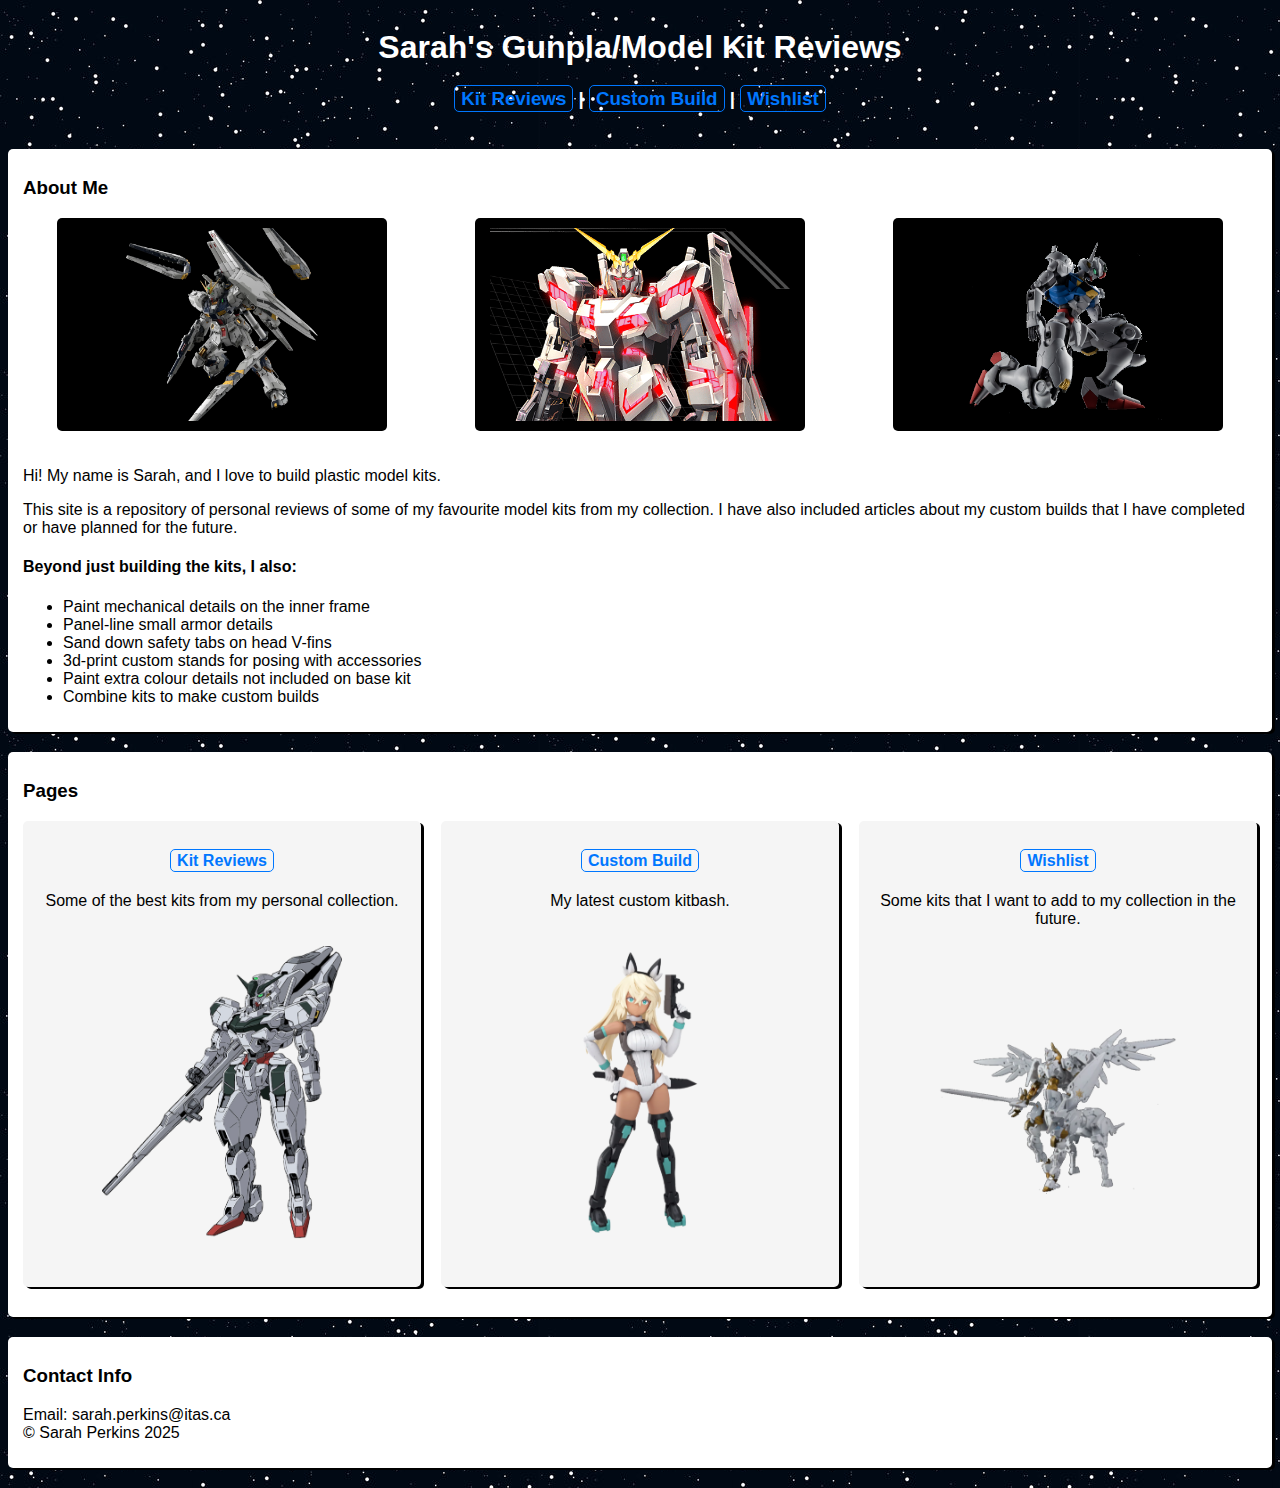
<file: index.html>
<!DOCTYPE html>
<html lang="en">
  <head>
    <link rel="icon" type="image/x-icon" href="favicon.ico">
    <link rel="stylesheet" href="style.css">
    <title>Sarah's Gunpla Reviews</title>

  </head>
  <body>

    <header id="head">

      <h1>Sarah's Gunpla/Model Kit Reviews</h1>
      <h3><a href=reviews.html>Kit Reviews</a> | <a href=custom.html>Custom Build</a> | <a href="wishlist.html">Wishlist</a></h3>
   
    </header>

    <main>

      <div id="styleabt">
        <h3 id="abtme">About Me</h3>
        <div class="imagebox">
        <img src="images/nu.png" alt="An image of the nu gundam" class="nu">
        <img src="images/unicorn.png" alt="An image of the unicorn gundam" class="unicorn">
        <img src="images/aerial.png" alt="An image of gundam aerial" class="aerial">
        </div>
        <p>Hi! My name is Sarah, and I love to build plastic model kits.</p>
        <p>This site is a repository of personal reviews of some of my favourite model kits from my collection. I have also included articles about my custom builds that I have completed or have planned for the future.</p>
        <h4>Beyond just building the kits, I also:</h4>
        <ul>
          <li>Paint mechanical details on the inner frame</li>
          <li>Panel-line small armor details</li>
          <li>Sand down safety tabs on head V-fins</li>
          <li>3d-print custom stands for posing with accessories</li>
          <li>Paint extra colour details not included on base kit</li>
          <li>Combine kits to make custom builds</li>
        </ul>
      </div>

      <div id="styleproj"> 
        <h3>Pages</h3>
          <div class="projectbox">
            <div id="reviews">
              <h4><a href=reviews.html>Kit Reviews</a></h4>
              <p>Some of the best kits from my personal collection.</p>
              <img src="images/calibarn.png" alt="concept art of gundam calibarn" class="page_img">
            </div>
            <div id="custom">
              <h4><a href=custom.html>Custom Build</a></h4>
              <p>My latest custom kitbash.</p>
              <img src="images/sestieh.png" alt="render of 30MS #16 SIS-H00 Sestieh" class="page_img">
            </div>
            <div id="wishlist">
              <h4><a href="wishlist.html">Wishlist</a></h4>
              <p>Some kits that I want to add to my collection in the future.</p>
              <img src="images/centaur.png" alt="render of the spinatio royal guard type" class="page_img">
            </div> 
          </div>
      </div>
      
    </main>

    <footer>

      <div id="styleinf">
        <h3 id="continf">Contact Info</h3>
        <p>Email: sarah.perkins@itas.ca<br>
          © Sarah Perkins 2025
        </p>
      </div>

    </footer>
  </body>
</html>
</file>
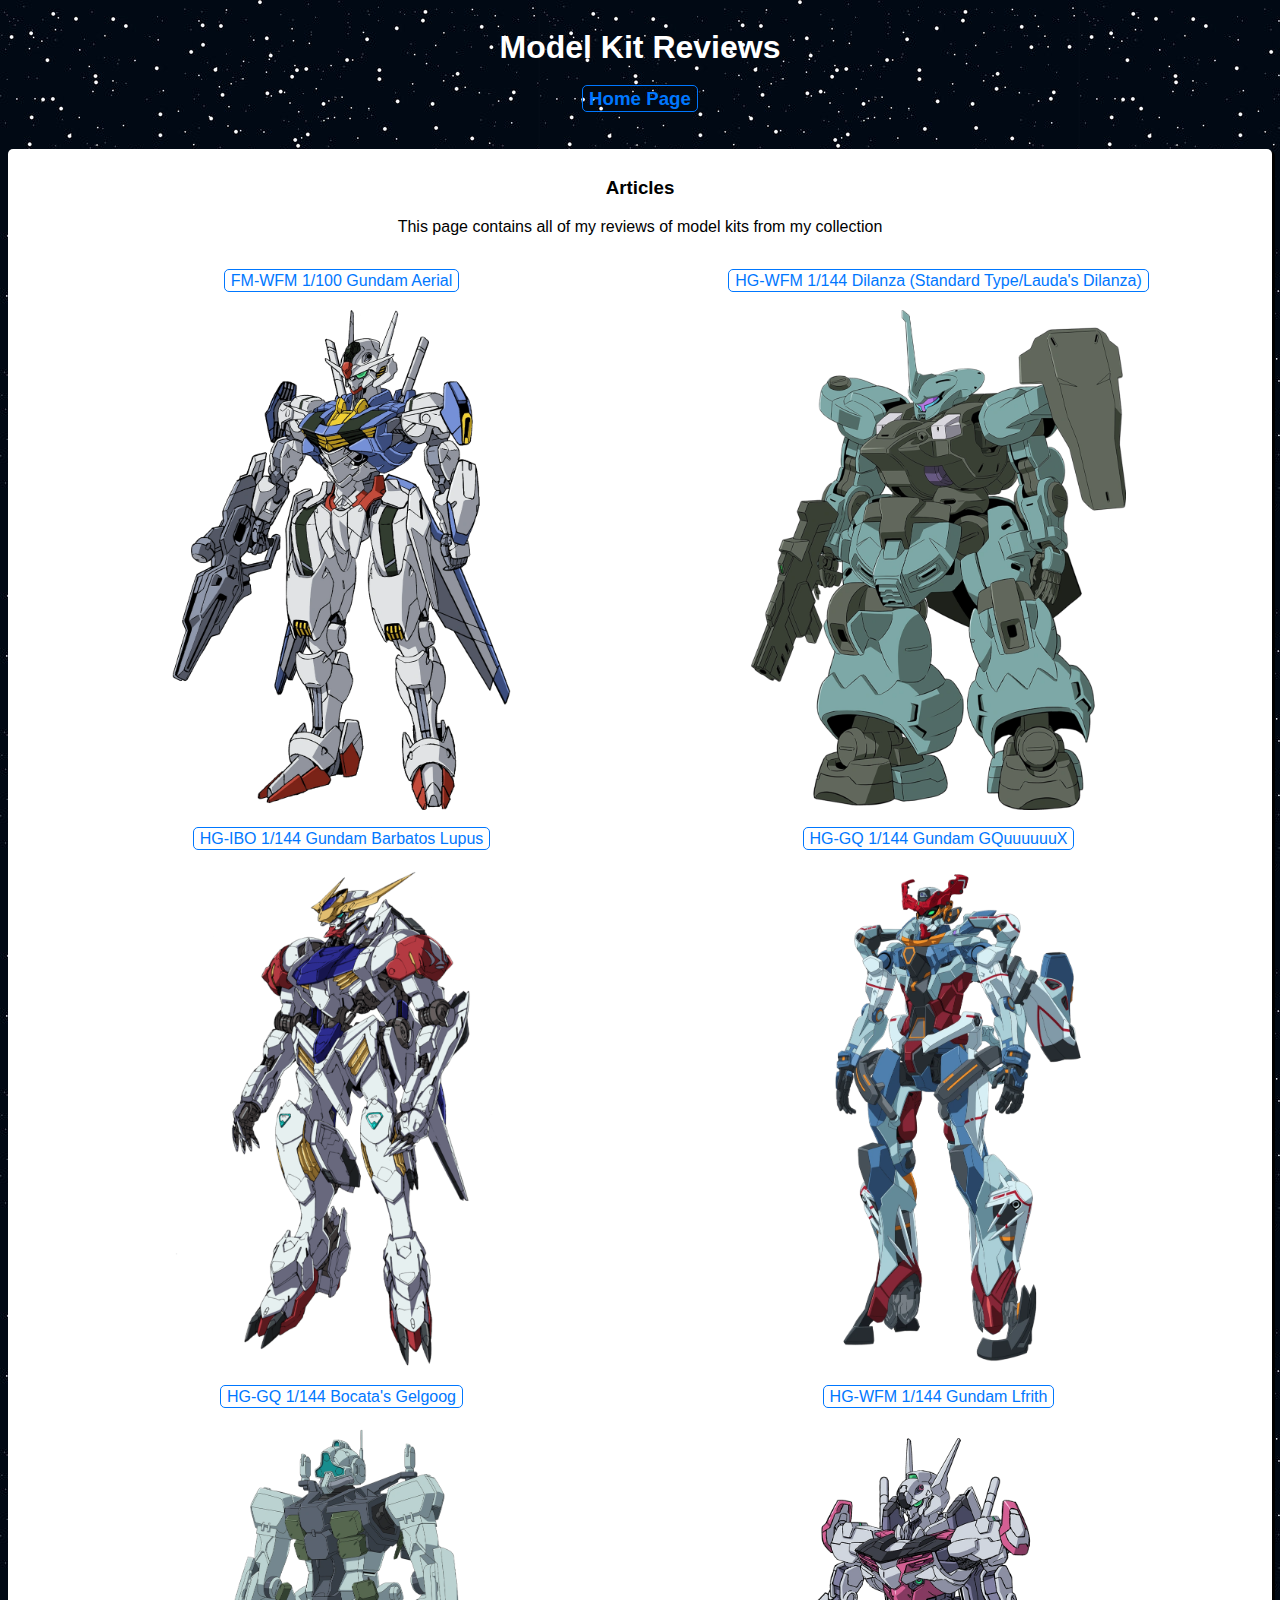
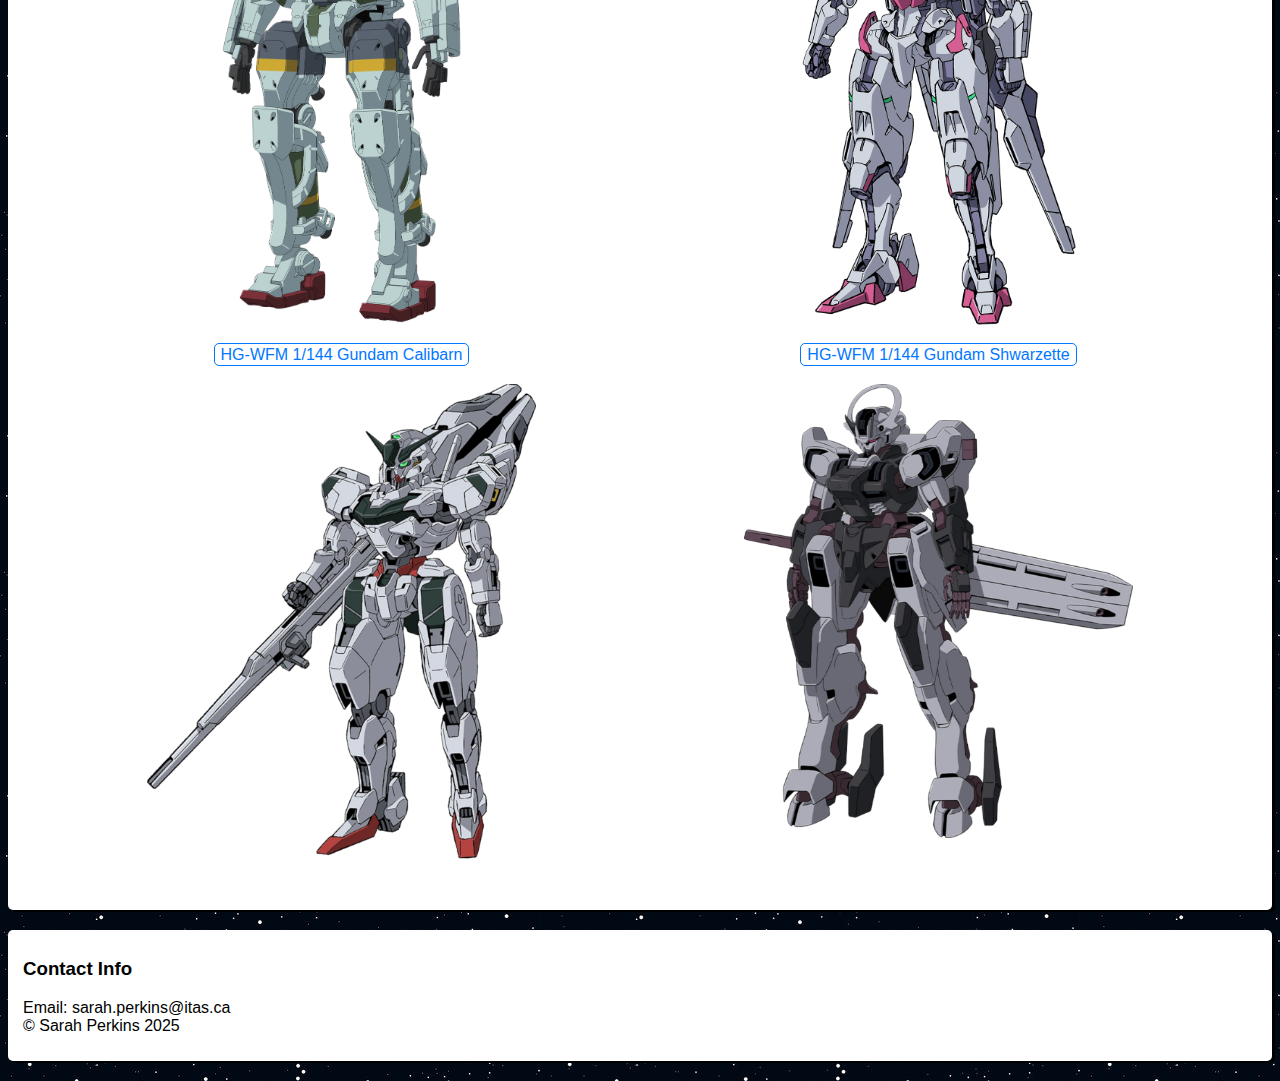
<file: reviews.html>
<!DOCTYPE html>
<html lang="en">
  <head>
    <link rel="icon" type="image/x-icon" href="favicon.ico">
    <link rel="stylesheet" href="style.css">
    <title>Sarah's Gunpla Reviews - Review page</title>

  </head>
  <body>

    <header id="head">

      <h1>Model Kit Reviews</h1>
      <h3><a href=index.html>Home Page</a></h3>
   
    </header>

    <main>

      <div id="styleart"> 
        <div>
          <h3>Articles</h3>
          <p>This page contains all of my reviews of model kits from my collection</p>
        </div>
          <div id="artlist">
            <div class="column">
              <div>
                <a href="aerial.html" class="colitem">FM-WFM  1/100 Gundam Aerial</a>
                
                <img src="images/aerial2.png" alt="concept art of gundam aerial" class="page_img">
              </div>
              <div>
                <a href="barbatos.html" class="colitem">HG-IBO 1/144 Gundam Barbatos Lupus</a>
                <img src="images/barbatos.png" alt="concept art of gundam barbatos lupus" class="page_img">
              </div>
              <div>
                <a href="gelgoog.html" class="colitem">HG-GQ 1/144 Bocata's Gelgoog</a>
                <img src="images/gelgoog.png" alt="concept art of Bocata's Gelgoog" class="page_img">
              </div>
              <div>
                <a href="calibarn.html" class="colitem">HG-WFM 1/144 Gundam Calibarn</a>
                <img src="images/calibarn.png" alt="concept art of gundam calibarn" class="page_img">
              </div>
            </div>
            <div class="column">
              <div>
                <a href="dilanza.html" class="colitem">HG-WFM 1/144 Dilanza (Standard Type/Lauda's Dilanza)</a>
                <img src="images/dilanza.png" alt="concept art of a standard dilanza" class="page_img">
              </div>
              <div>
                <a href="gquuuuuux.html" class="colitem">HG-GQ 1/144 Gundam GQuuuuuuX</a>
                <img src="images/gqux.png" alt="concept art of Gundam GQuuuuuuX" class="page_img">
              </div>
              <div>
                <a href="lfrith.html" class="colitem">HG-WFM 1/144 Gundam Lfrith</a>
                <img src="images/lfrith.png" alt="concept art of gundam lfrith" class="page_img">
              </div>
              <div>
                <a href="shwarzette.html" class="colitem">HG-WFM 1/144 Gundam Shwarzette</a>
                <img src="images/shwarzette.png" alt="concept art of gundam shwarzette" class="page_img">
              </div>
            </div>
          </div>

      </div>
    </main>

    <footer>

      <div id="styleinf">
        <h3 id="continf">Contact Info</h3>
        <p>Email: sarah.perkins@itas.ca<br>
          © Sarah Perkins 2025
        </p>
      </div>

    </footer>
  </body>
</html>
</file>
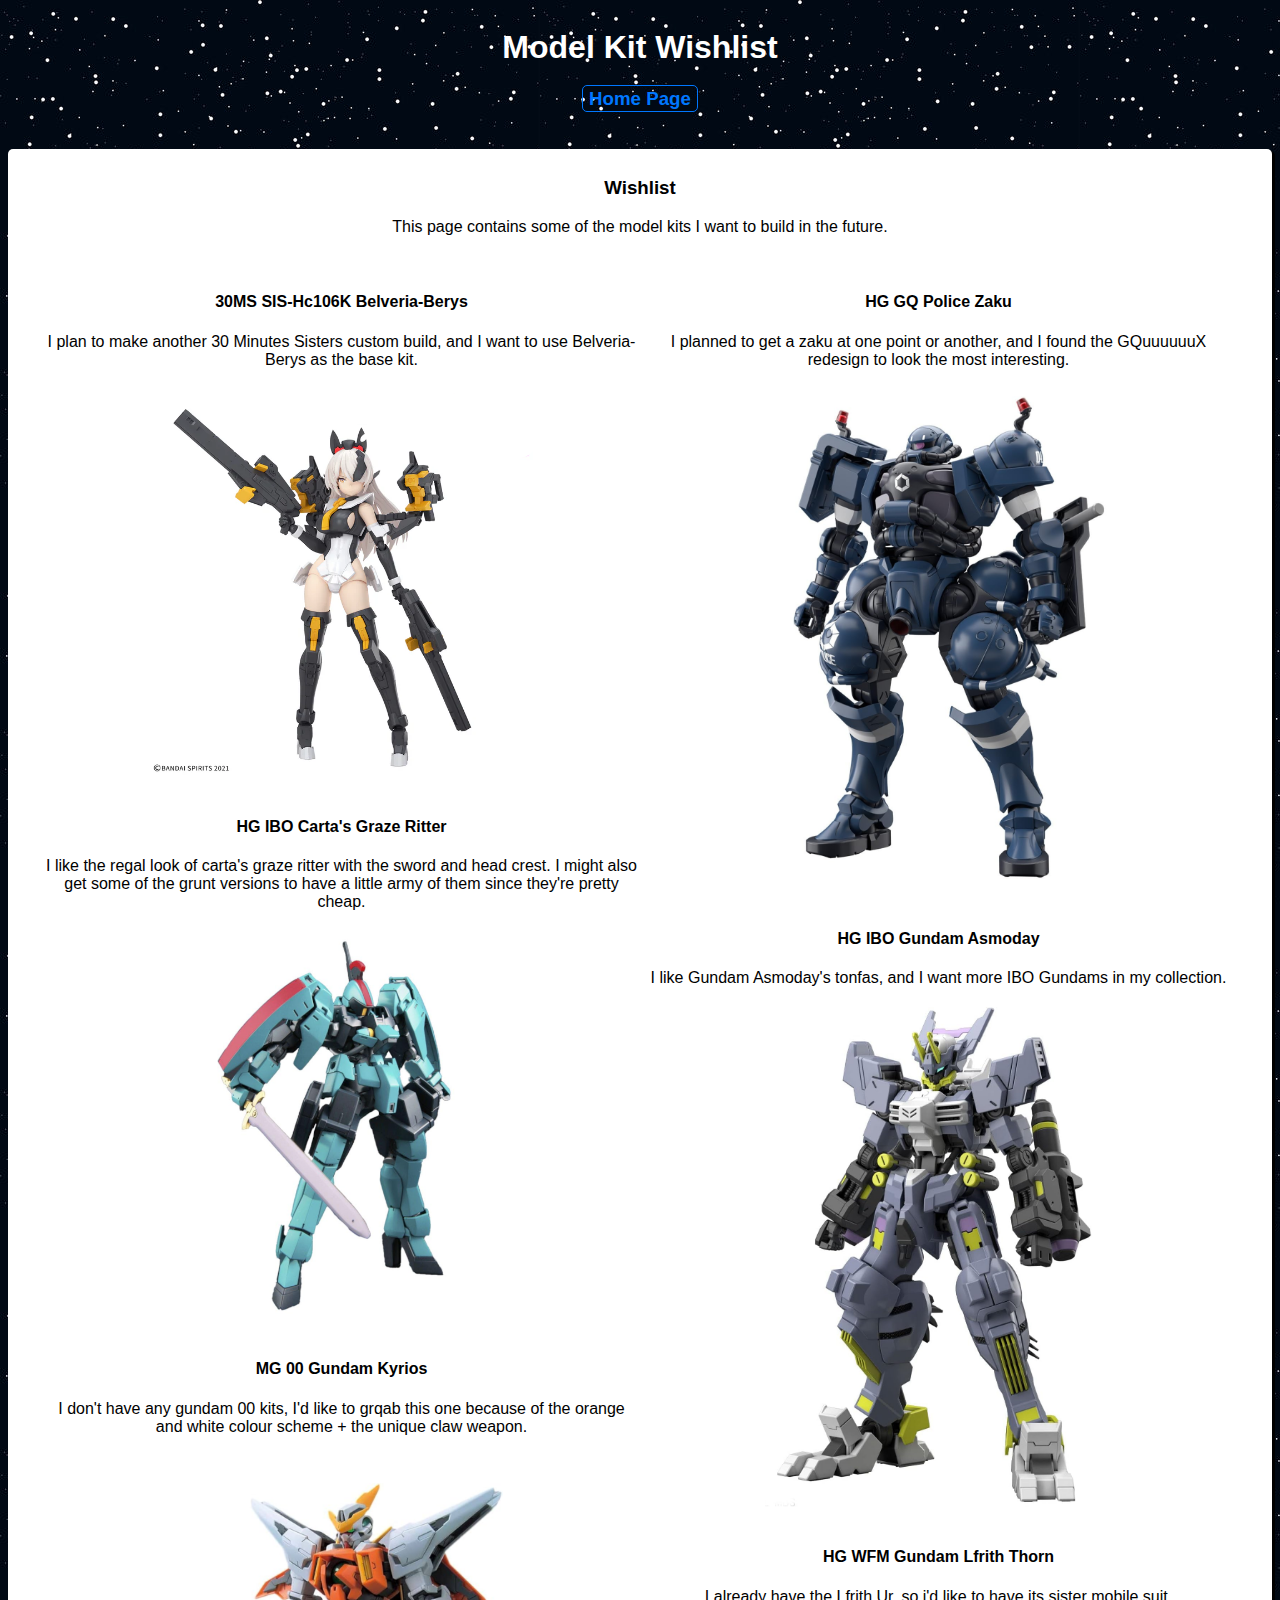
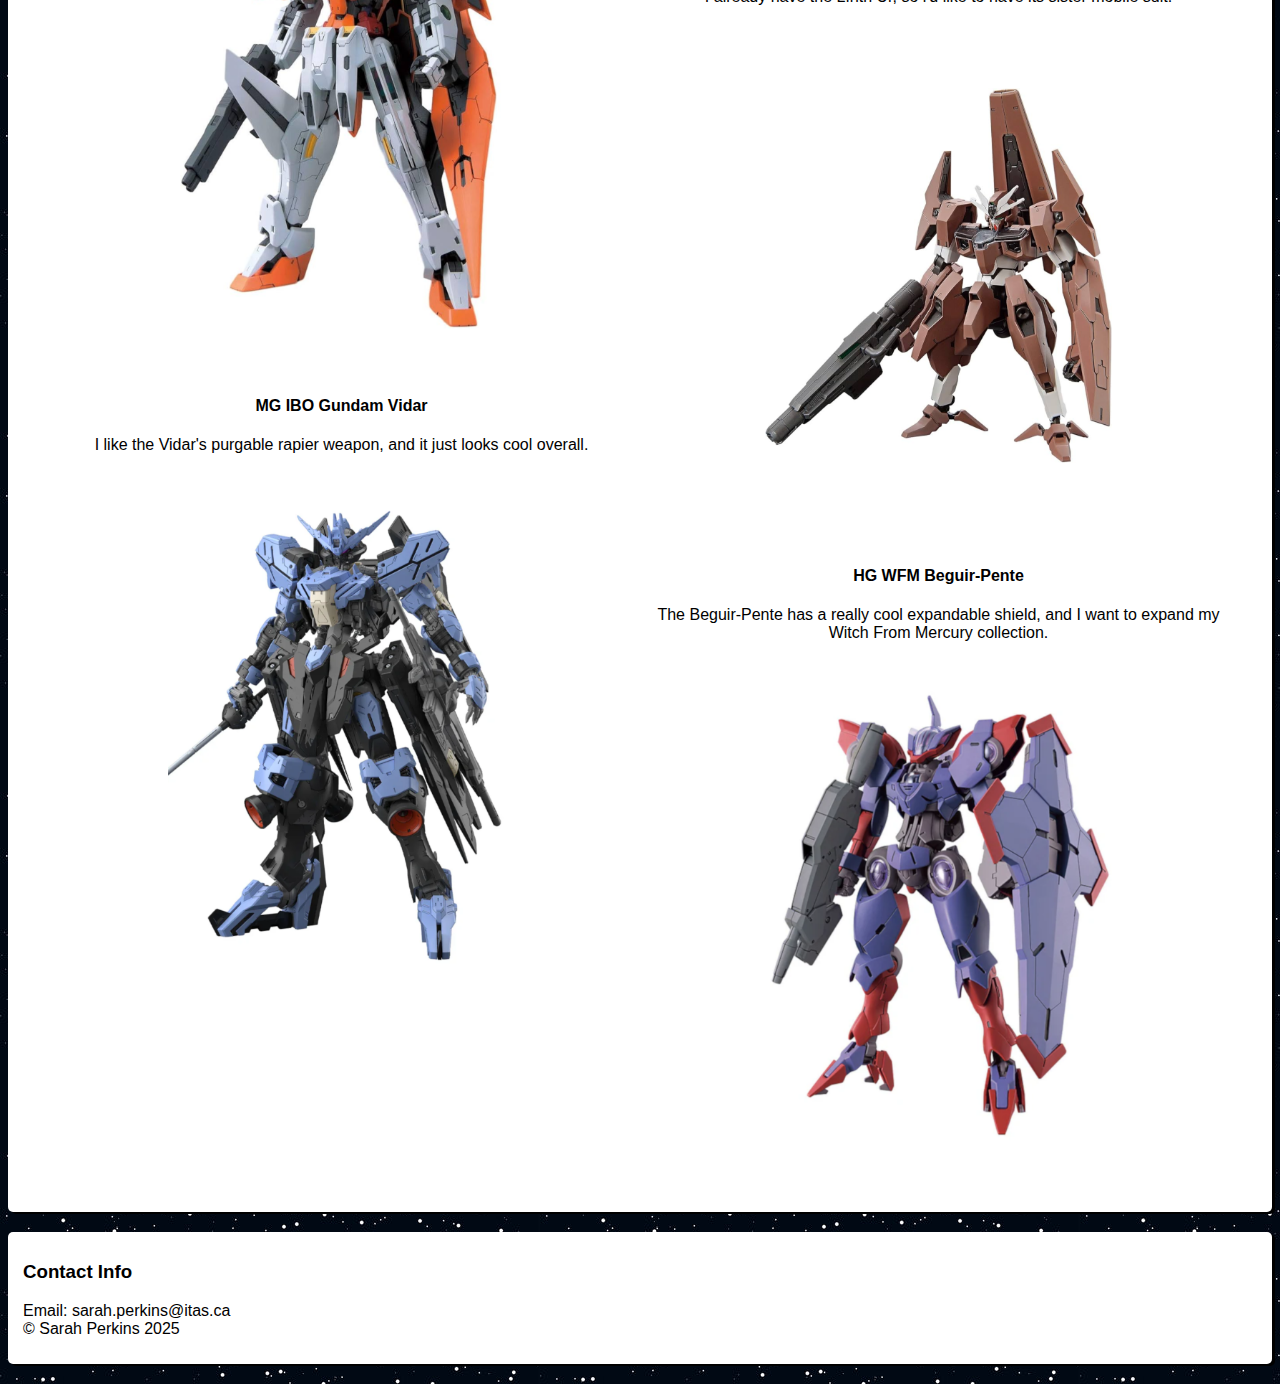
<file: wishlist.html>
<!DOCTYPE html>
<html lang="en">
  <head>
    <link rel="icon" type="image/x-icon" href="favicon.ico">
    <link rel="stylesheet" href="style.css">
    <title>Sarah's Gunpla Reviews - Wishlist page</title>

  </head>
  <body>

    <header id="head">

      <h1>Model Kit Wishlist</h1>
      <h3><a href=index.html>Home Page</a></h3>
   
    </header>

    <main>

      <div id="styleart"> 
        <div>
          <h3>Wishlist</h3>
          <p>This page contains some of the model kits I want to build in the future.</p>
        </div>
          <div id="artlist">
            <div class="column">
              <div>
                <h4>30MS SIS-Hc106K Belveria-Berys</h4>
                <p id="wishtext">I plan to make another 30 Minutes Sisters custom build, and I want to use Belveria-Berys as the base kit.</p>
                <img src="images/belveria.png" alt="render of belveria-berys" class="page_img">
              </div>
              <div>
                <h4>HG IBO Carta's Graze Ritter</h4>
                <p id="wishtext">I like the regal look of carta's graze ritter with the sword and head crest. I might also get some of the grunt versions to have a little army of them since they're pretty cheap.</p>
                <img src="images/graze.png" alt="render of the graze ritter" class="page_img">
              </div>
              <div>
                <h4>MG 00 Gundam Kyrios</h4>
                <p id="wishtext">I don't have any gundam 00 kits, I'd like to grqab this one because of the orange and white colour scheme + the unique claw weapon.</p>
                <img src="images/kyrios.png" alt="render of gundam kyrios" class="page_img">
              </div>
              <div>
                <h4>MG IBO Gundam Vidar</h4>
                <p id="wishtext">I like the Vidar's purgable rapier weapon, and it just looks cool overall.</p>
                <img src="images/vidar.png" alt="render of gundam vidar" class="page_img">
              </div>
            </div>
            <div class="column">
              <div>
                <h4>HG GQ Police Zaku</h4>
                <p id="wishtext">I planned to get a zaku at one point or another, and I found the GQuuuuuuX redesign to look the most interesting.</p>
                <img src="images/zaku.png" alt="render of the polize zaku" class="page_img">
              </div>
              <div>
                <h4>HG IBO Gundam Asmoday</h4>
                <p id="wishtext">I like Gundam Asmoday's tonfas, and I want more IBO Gundams in my collection.</p>
                <img src="images/asmoday.png" alt="render of gundam asmoday" class="page_img">
              </div>
              <div>
                <h4>HG WFM Gundam Lfrith Thorn</h4>
                <p id="wishtext">I already have the Lfrith Ur, so i'd like to have its sister mobile suit.</p>
                <img src="images/thorn.png" alt="render of gundam lfrith thorn" class="page_img">
              </div>
              <div>
                <h4>HG WFM Beguir-Pente</h4>
                <p id="wishtext">The Beguir-Pente has a really cool expandable shield, and I want to expand my Witch From Mercury collection.</p>
                <img src="images/pente.png" alt="render of the beguir-pente" class="page_img">
              </div>
            </div>
          </div>

      </div>
    </main>

    <footer>

      <div id="styleinf">
        <h3 id="continf">Contact Info</h3>
        <p>Email: sarah.perkins@itas.ca<br>
            © Sarah Perkins 2025
        </p>
      </div>

    </footer>
  </body>
</html>
</file>
<file: style.css>
body {
  background-image: url(images/background.jpg)
  
}

header {
  font-family: verdana, georgia, sans-serif;
}

#head {
  margin-bottom: 20px;
  border-radius: 5px;
  overflow: auto;
  text-align: center;
  color: #ffffff;
}


#styleabt {
  background: #ffffff;
  margin-bottom: 20px;
  padding: 10px 15px;
  border-radius: 5px;
  overflow: auto;
  color: #000000;
  box-shadow: 3px 2px #000000;
}

main {
  font-family: Helvetica, sans-serif;
}
.page_img {
  max-width: 65%;
}

.unicorn {
  display: block;
  background: #000000;
  margin-bottom: 20px;
  padding: 10px 15px;
  border-radius: 5px;
  margin-left: auto;
  margin-right: auto;
  width: 20%;
  min-width: 300px;
}

.nu {
  display: block;
  background: #000000;
  margin-bottom: 20px;
  padding: 10px 15px;
  border-radius: 5px;
  margin-left: auto;
  margin-right: auto;
  width: 20%;
  min-width: 300px;
}

.aerial {
  display: block;
  background: #000000;
  margin-bottom: 20px;
  padding: 10px 15px;
  border-radius: 5px;
  margin-left: auto;
  margin-right: auto;
  width: 20%;
  min-width: 300px;
}

#styleproj {
  background: #ffffff;
  margin-bottom: 20px;
  padding: 10px 15px;
  border-radius: 5px;
  overflow: auto;
  color: #000000;
  box-shadow: 3px 2px #000000;
}

#styleart {
  text-align: center;
  background: #ffffff;
  margin-bottom: 20px;
  padding: 10px 15px;
  border-radius: 5px;
  overflow: auto;
  color: #000000;
  box-shadow: 3px 2px #000000;
  
}

#stylecustom {
  display:flex;
  flex-direction: row;
  justify-content: space-around;
  background: #ffffff;
  margin-bottom: 20px;
  padding: 10px 15px;
  border-radius: 5px;
  overflow: auto;
  color: #000000;
  box-shadow: 3px 2px #000000;
}

@media (max-width: 1500px) {
   #stylecustom {
   flex-direction: column;
   flex-wrap: wrap;
   flex: 1 0 auto;
   align-items: center;
   }
   }

#customarticle {
  max-width: 1000px;
  padding-bottom: 20px;
}

#stylearticle {
  display:flex;
  flex-direction: column;
  justify-content:center;
  background: #ffffff;
  margin-bottom: 20px;
  padding: 10px 15px;
  border-radius: 5px;
  overflow: auto;
  color: #000000;
  box-shadow: 3px 2px #000000;
}

#article {
  max-width: 2000px;
  padding-bottom: 20px;
}

#artlist {
  display: flex;
  flex-wrap: wrap;
  padding: 20px;
}

#wishtext {
  margin: auto;
  max-width: 600px;
}

.column {
  flex-basis: 50%;
}


@media (max-width: 800px) {
  #artlist {
  flex-direction: column;
  flex-wrap: wrap;
  flex: 1 0 auto;
  align-items: center;
   }

  }


.imagebox {
  display: flex;
  justify-content: space-around;

  gap: 20px;
  }

  @media (max-width: 1000px) {
  .imagebox {
  flex-direction: column;
  flex-wrap: wrap;
  flex: 1 0 auto;
  align-items: center;
   }
  }

.projectbox {
  display: flex;
  justify-content: space-around;
  
  gap: 20px;
  }

  @media (max-width: 1000px) {
  .projectbox {
  flex-direction: column;
  flex-wrap: wrap;
  flex: 1 0 auto;
  align-items: center;
   }

  }

.articlebox {
  display: flex;
  justify-content: space-around;
  
  gap: 20px;
  }

  @media (max-width: 1700px) {
  .articlebox {
  flex-direction: column;
  flex-wrap: wrap;
  flex: 1 0 auto;
  align-items: center;
   }
  }


.page_img {
  display: block;
  margin-left: auto;
  margin-right: auto;
  padding-bottom: 20px;
  padding-top: 20px;
  max-height: 500px;
}

.article_img {
  display: block;
  margin-left: auto;
  margin-right: auto;
  max-height: 500px;
}

#reviews {
  text-align: center;
  font-family: Helvetica, sans-serif;
  background: #f5f5f5;
  margin-bottom: 20px;
  border-radius: 5px;
  padding: 10px 15px;
  overflow: auto;
  color: #000000;
  box-shadow: 3px 2px #000000;
}

#custom {
  text-align: center;
  font-family: Helvetica, sans-serif;
  background: #f5f5f5;
  margin-bottom: 20px;
  border-radius: 5px;
  padding: 10px 15px;
  overflow: auto;
  color: #000000;
  box-shadow: 3px 2px #000000;
}

#wishlist {
  text-align: center;
  font-family: Helvetica, sans-serif;
  background: #f5f5f5;
  margin-bottom: 20px;
  border-radius: 5px;
  padding: 10px 15px;
  overflow: auto;
  color: #000000;
  box-shadow: 3px 2px #000000;
}


/*contact info section*/

#linkedlink:link {
  color: rgb(0, 68, 255);
  background-color: transparent;
  text-decoration: underline;
}

footer {
  font-family: Helvetica, sans-serif;
  background: #ffffff;
  margin-bottom: 20px;
  border-radius: 5px;
  padding: 10px 15px;
  overflow: auto;
  color: #000000;
  box-shadow: 3px 2px #000000;
}

/*links*/

a:link {
  color: rgb(0, 119, 255);
  background-color: transparent;
  text-decoration: none;
  padding: 2px 6px 2px 6px;
  border-top: 1px solid;
  border-right: 1px solid;
  border-bottom: 1px solid;
  border-left: 1px solid;
  border-radius: 5px;
  
}

a:visited {
  color: rgb(48, 187, 252);
  background-color: transparent;
  text-decoration: none;
  padding: 2px 6px 2px 6px;
  border-top: 1px solid;
  border-right: 1px solid;
  border-bottom: 1px solid;
  border-left: 1px solid;
  border-radius: 5px;
}

a:hover {
  color: rgb(194, 8, 33);
  background-color: transparent;
  text-decoration: underline;
  padding: 2px 6px 2px 6px;
  border-top: 1px solid;
  border-right: 1px solid;
  border-bottom: 1px solid;
  border-left: 1px solid;
  border-radius: 5px;
}
</file>
